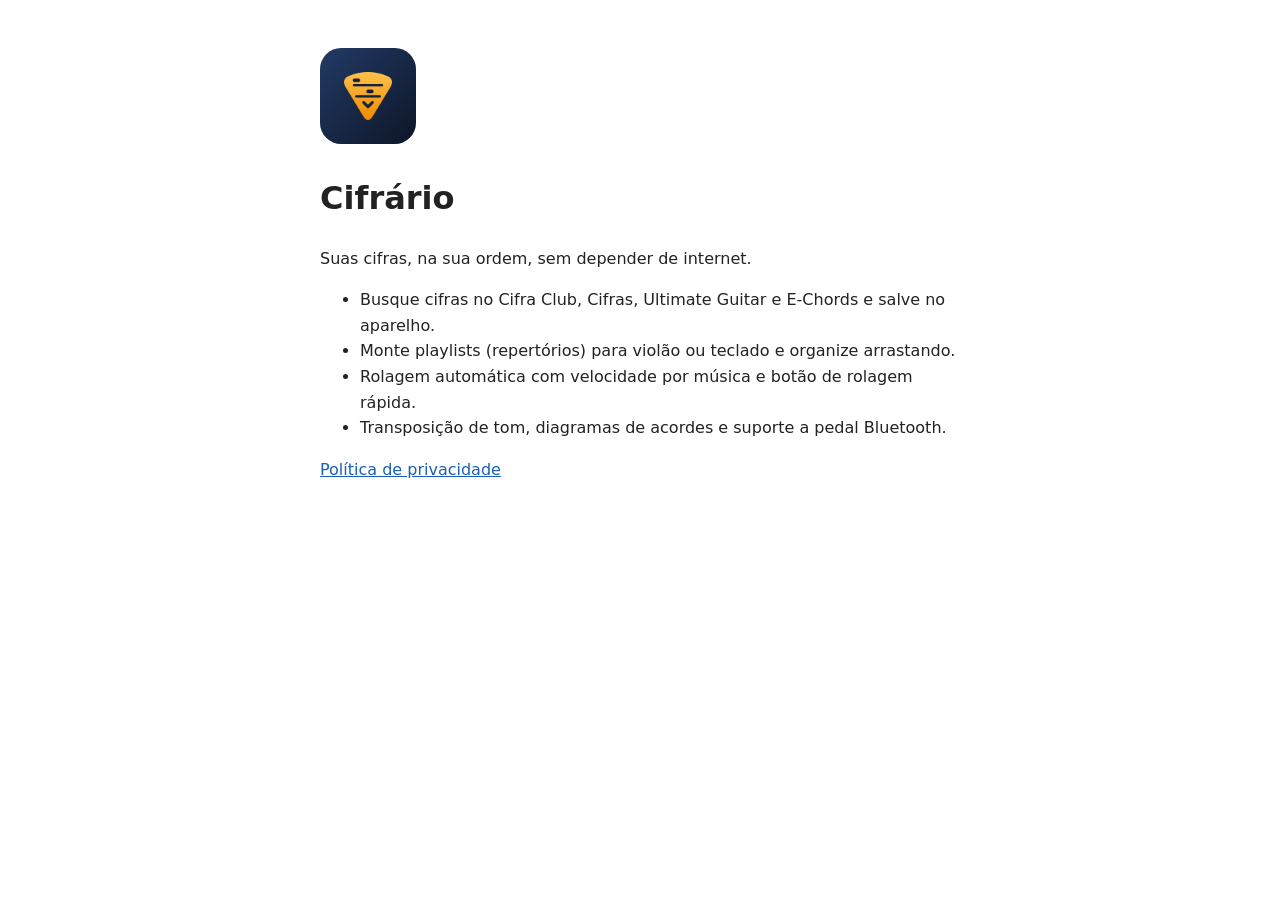
<file: cifrario/index.html>
<!doctype html>
<html lang="pt-BR">
<head>
<meta charset="utf-8">
<meta name="viewport" content="width=device-width, initial-scale=1">
<title>Cifrário</title>
<link rel="icon" href="icone.png">
<style>body{font-family:system-ui,sans-serif;max-width:640px;margin:48px auto;padding:0 16px;line-height:1.6;color:#222;background:#fff}a{color:#1a5fb4}img{border-radius:22%}</style>
</head>
<body>
<img src="icone.png" width="96" height="96" alt="Ícone do Cifrário">
<h1>Cifrário</h1>
<p>Suas cifras, na sua ordem, sem depender de internet.</p>
<ul>
<li>Busque cifras no Cifra Club, Cifras, Ultimate Guitar e E-Chords e salve no aparelho.</li>
<li>Monte playlists (repertórios) para violão ou teclado e organize arrastando.</li>
<li>Rolagem automática com velocidade por música e botão de rolagem rápida.</li>
<li>Transposição de tom, diagramas de acordes e suporte a pedal Bluetooth.</li>
</ul>
<p><a href="privacidade.html">Política de privacidade</a></p>
</body>
</html>
</file>
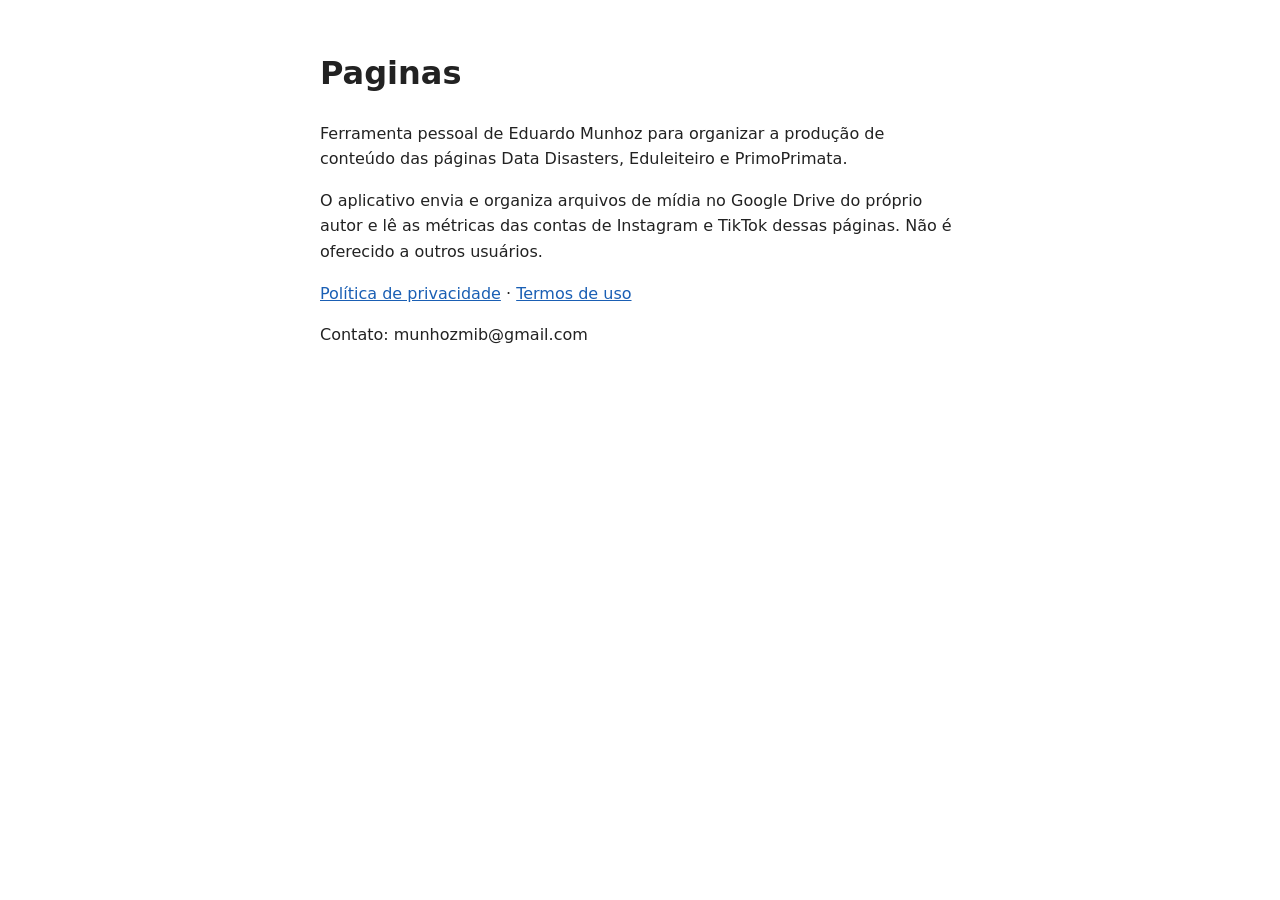
<file: paginas/index.html>
<!doctype html>
<html lang="pt-BR">
<head>
<meta charset="utf-8">
<meta name="viewport" content="width=device-width, initial-scale=1">
<title>Paginas</title>
<style>body{font-family:system-ui,sans-serif;max-width:640px;margin:48px auto;padding:0 16px;line-height:1.6;color:#222;background:#fff}a{color:#1a5fb4}</style>
</head>
<body>
<h1>Paginas</h1>
<div id="retorno" hidden style="border:2px solid #1a5fb4;border-radius:8px;padding:12px 16px;margin:16px 0;background:#eef4fd">
<b>Autorização recebida.</b> Copie o endereço completo desta página (barra do navegador) e cole no terminal que pediu.
<button type="button" id="copiar" style="margin-top:8px;padding:6px 12px;cursor:pointer">Copiar endereço</button>
</div>
<script>
  const q = new URLSearchParams(location.search);
  if (q.has("code") || q.has("error")) {
    const r = document.getElementById("retorno"); r.hidden = false;
    if (q.has("error")) r.querySelector("b").textContent = "A autorização foi recusada: " + (q.get("error_description") || q.get("error"));
    document.getElementById("copiar").onclick = async (e) => { try { await navigator.clipboard.writeText(location.href); e.target.textContent = "Copiado!"; } catch { e.target.textContent = "Copie pela barra do navegador"; } };
  }
</script>

<p>Ferramenta pessoal de Eduardo Munhoz para organizar a produção de conteúdo das páginas Data Disasters, Eduleiteiro e PrimoPrimata.</p>
<p>O aplicativo envia e organiza arquivos de mídia no Google Drive do próprio autor e lê as métricas das contas de Instagram e TikTok dessas páginas. Não é oferecido a outros usuários.</p>
<p><a href="privacidade.html">Política de privacidade</a> · <a href="termos.html">Termos de uso</a></p>
<p>Contato: munhozmib@gmail.com</p>
</body>
</html>
</file>
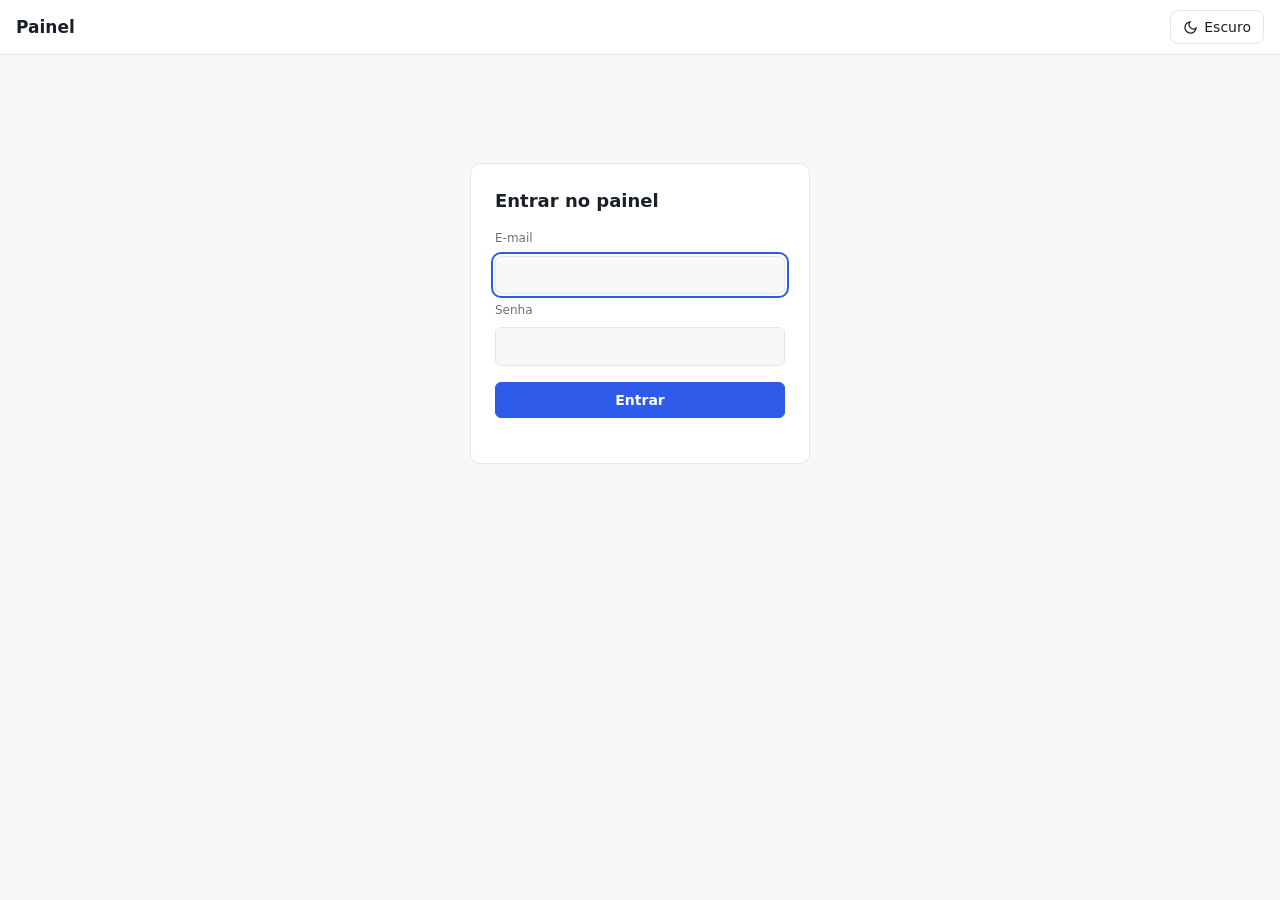
<file: painel/index.html>
<!doctype html>
<html lang="pt-BR">
<head>
<meta charset="utf-8">
<meta name="viewport" content="width=device-width, initial-scale=1, viewport-fit=cover">
<meta name="robots" content="noindex, nofollow">
<title>Painel das páginas</title>
<link rel="stylesheet" href="estilo.css">
<script>
  // Aplica o tema guardado antes de desenhar a página, para não piscar.
  try { const t = localStorage.getItem("paginas-tema"); if (t === "dark" || t === "light") document.documentElement.dataset.theme = t; } catch {}
</script>
</head>
<body>
<header class="top">
  <div class="wrap">
    <h1>Painel</h1>
    <select id="pagina" class="pagina" aria-label="Página" hidden></select>
    <span class="sp"></span>
    <span class="coletor" id="coletor"></span>
    <button class="btn-sec" id="tema" type="button"></button>
    <button class="btn-sec" id="sair" type="button" hidden>Sair</button>
  </div>
</header>

<main class="wrap" id="entrar" hidden>
  <form class="login" id="form-login">
    <h2>Entrar no painel</h2>
    <label for="usuario">E-mail</label>
    <input id="usuario" type="email" autocomplete="username" required>
    <label for="senha">Senha</label>
    <input id="senha" type="password" autocomplete="current-password" required>
    <button type="submit" class="btn">Entrar</button>
    <p class="erro" id="erro-login" role="alert"></p>
  </form>
</main>

<main class="wrap" id="painel" hidden>
  <section class="kpis" id="kpis" aria-label="Resumo"></section>
  <div class="tools">
    <button class="f" data-p="30" aria-pressed="true">30 dias</button>
    <button class="f" data-p="tudo" aria-pressed="false">Tudo</button>
    <span class="div"></span>
    <button class="f" data-f="todos" aria-pressed="true">Todos</button>
    <button class="f" data-f="prod" aria-pressed="false">Em produção</button>
    <button class="f" data-f="fin" aria-pressed="false">Sem publicar</button>
    <button class="f" data-f="pub" aria-pressed="false">Publicados</button>
    <button class="f" data-f="sem" aria-pressed="false">Sem cadastro</button>
    <button class="f" data-f="desc" aria-pressed="false">Descartados</button>
    <span class="sp"></span>
    <span class="count" id="cont"></span>
    <input id="busca" type="search" placeholder="Buscar título ou ID" aria-label="Buscar">
  </div>
  <div id="view"><p class="wait">Carregando…</p></div>
</main>

<script src="vendor/supabase.min.js"></script>
<script src="app.js"></script>
</body>
</html>
</file>
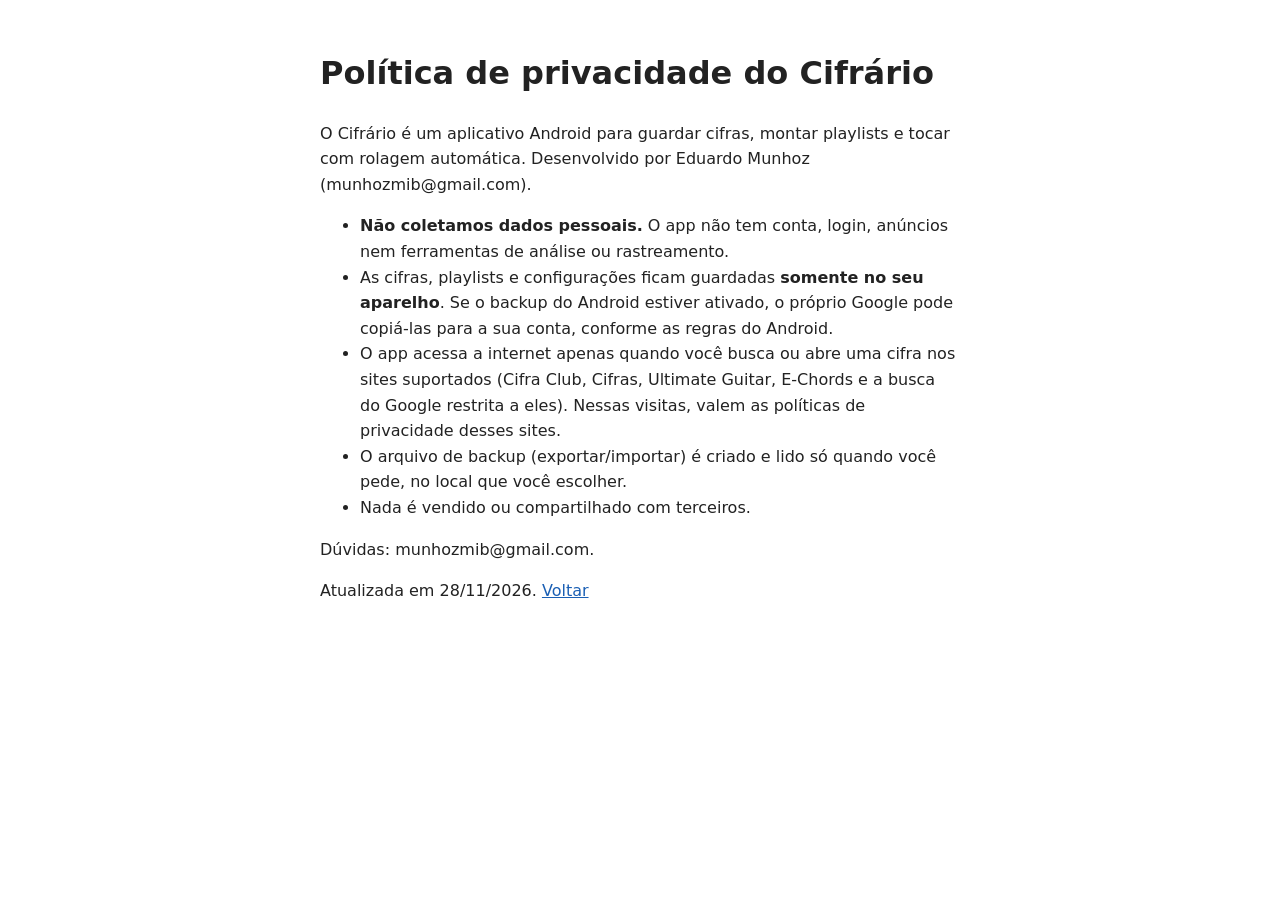
<file: cifrario/privacidade.html>
<!doctype html>
<html lang="pt-BR">
<head>
<meta charset="utf-8">
<meta name="viewport" content="width=device-width, initial-scale=1">
<title>Cifrário: privacidade</title>
<style>body{font-family:system-ui,sans-serif;max-width:640px;margin:48px auto;padding:0 16px;line-height:1.6;color:#222;background:#fff}a{color:#1a5fb4}</style>
</head>
<body>
<h1>Política de privacidade do Cifrário</h1>
<p>O Cifrário é um aplicativo Android para guardar cifras, montar playlists e tocar com rolagem automática. Desenvolvido por Eduardo Munhoz (munhozmib@gmail.com).</p>
<ul>
<li><strong>Não coletamos dados pessoais.</strong> O app não tem conta, login, anúncios nem ferramentas de análise ou rastreamento.</li>
<li>As cifras, playlists e configurações ficam guardadas <strong>somente no seu aparelho</strong>. Se o backup do Android estiver ativado, o próprio Google pode copiá-las para a sua conta, conforme as regras do Android.</li>
<li>O app acessa a internet apenas quando você busca ou abre uma cifra nos sites suportados (Cifra Club, Cifras, Ultimate Guitar, E-Chords e a busca do Google restrita a eles). Nessas visitas, valem as políticas de privacidade desses sites.</li>
<li>O arquivo de backup (exportar/importar) é criado e lido só quando você pede, no local que você escolher.</li>
<li>Nada é vendido ou compartilhado com terceiros.</li>
</ul>
<p>Dúvidas: munhozmib@gmail.com.</p>
<p>Atualizada em 28/11/2026. <a href="index.html">Voltar</a></p>
</body>
</html>
</file>
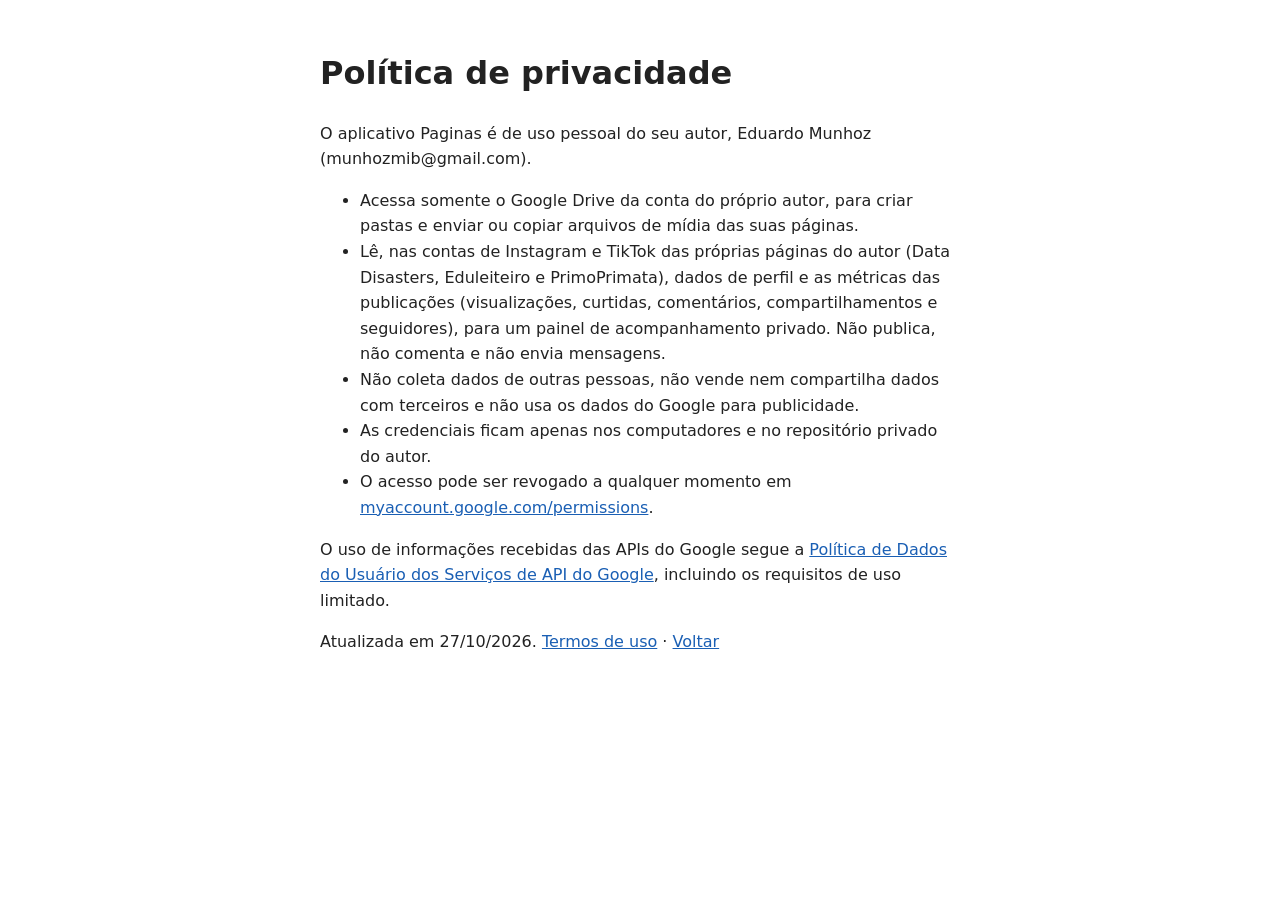
<file: paginas/privacidade.html>
<!doctype html>
<html lang="pt-BR">
<head>
<meta charset="utf-8">
<meta name="viewport" content="width=device-width, initial-scale=1">
<title>Paginas: privacidade</title>
<style>body{font-family:system-ui,sans-serif;max-width:640px;margin:48px auto;padding:0 16px;line-height:1.6;color:#222;background:#fff}a{color:#1a5fb4}</style>
</head>
<body>
<h1>Política de privacidade</h1>
<p>O aplicativo Paginas é de uso pessoal do seu autor, Eduardo Munhoz (munhozmib@gmail.com).</p>
<ul>
<li>Acessa somente o Google Drive da conta do próprio autor, para criar pastas e enviar ou copiar arquivos de mídia das suas páginas.</li>
<li>Lê, nas contas de Instagram e TikTok das próprias páginas do autor (Data Disasters, Eduleiteiro e PrimoPrimata), dados de perfil e as métricas das publicações (visualizações, curtidas, comentários, compartilhamentos e seguidores), para um painel de acompanhamento privado. Não publica, não comenta e não envia mensagens.</li>
<li>Não coleta dados de outras pessoas, não vende nem compartilha dados com terceiros e não usa os dados do Google para publicidade.</li>
<li>As credenciais ficam apenas nos computadores e no repositório privado do autor.</li>
<li>O acesso pode ser revogado a qualquer momento em <a href="https://myaccount.google.com/permissions">myaccount.google.com/permissions</a>.</li>
</ul>
<p>O uso de informações recebidas das APIs do Google segue a <a href="https://developers.google.com/terms/api-services-user-data-policy">Política de Dados do Usuário dos Serviços de API do Google</a>, incluindo os requisitos de uso limitado.</p>
<p>Atualizada em 27/10/2026. <a href="termos.html">Termos de uso</a> · <a href="index.html">Voltar</a></p>
</body>
</html>
</file>
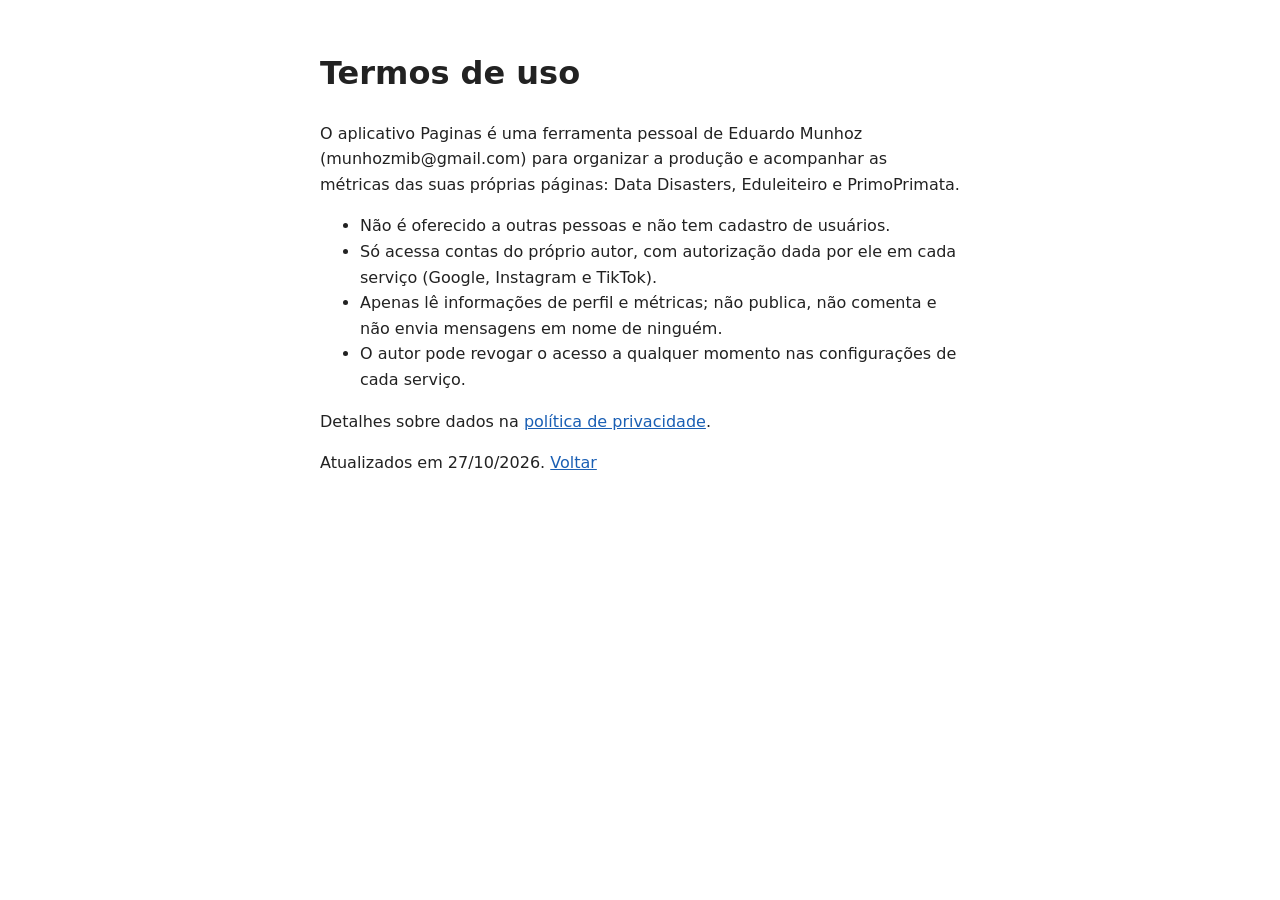
<file: paginas/termos.html>
<!doctype html>
<html lang="pt-BR">
<head>
<meta charset="utf-8">
<meta name="viewport" content="width=device-width, initial-scale=1">
<title>Paginas: termos de uso</title>
<style>body{font-family:system-ui,sans-serif;max-width:640px;margin:48px auto;padding:0 16px;line-height:1.6;color:#222;background:#fff}a{color:#1a5fb4}</style>
</head>
<body>
<h1>Termos de uso</h1>
<p>O aplicativo Paginas é uma ferramenta pessoal de Eduardo Munhoz (munhozmib@gmail.com) para organizar a produção e acompanhar as métricas das suas próprias páginas: Data Disasters, Eduleiteiro e PrimoPrimata.</p>
<ul>
<li>Não é oferecido a outras pessoas e não tem cadastro de usuários.</li>
<li>Só acessa contas do próprio autor, com autorização dada por ele em cada serviço (Google, Instagram e TikTok).</li>
<li>Apenas lê informações de perfil e métricas; não publica, não comenta e não envia mensagens em nome de ninguém.</li>
<li>O autor pode revogar o acesso a qualquer momento nas configurações de cada serviço.</li>
</ul>
<p>Detalhes sobre dados na <a href="privacidade.html">política de privacidade</a>.</p>
<p>Atualizados em 27/10/2026. <a href="index.html">Voltar</a></p>
</body>
</html>
</file>
<file: painel/estilo.css>
/* Painel das páginas (DataDisasters, Eduleiteiro, PrimoPrimata), adaptado do painel do Futelupa: cards de resumo,
   tabela compacta com links em ícones, números com intensidade de cor e linha que expande com os detalhes. */
:root {
  --bg: #F7F8FA; --surface: #FFFFFF; --surface-2: #F0F2F5; --line: #E3E6EB; --fg: #1A1F29; --muted: #69707D; --faint: #B9BEC7;
  --accent: #2F5BEA; --accent-soft: #E6ECFD; --on-accent: #FFFFFF;
  --ok: #1F8A4C; --ok-soft: #E3F4EA; --warn: #A15C00; --warn-soft: #FCF0DC; --neutral-soft: #ECEEF2;
  --ig: #C2570C; --tt: #2563EB; --yt: #BE123C; --heat: 101 163 13;
  --font-ui: "IBM Plex Sans", system-ui, -apple-system, "Segoe UI", sans-serif;
  --font-num: "IBM Plex Mono", ui-monospace, "SFMono-Regular", Consolas, monospace;
  color-scheme: light;
}
@media (prefers-color-scheme: dark) { :root:not([data-theme="light"]) {
  --bg: #0A0F1C; --surface: #121A2E; --surface-2: #18223A; --line: #26314D; --fg: #F4F6FA; --muted: #8A93A6; --faint: #3A4563;
  --accent: #C8FF3D; --accent-soft: #2A3A1E; --on-accent: #0A0F1C;
  --ok: #4CC782; --ok-soft: #173325; --warn: #FFC233; --warn-soft: #3A2E12; --neutral-soft: #1E2840;
  --ig: #FB923C; --tt: #60A5FA; --yt: #FB7185; --heat: 200 255 61; color-scheme: dark; } }
:root[data-theme="dark"] {
  --bg: #0A0F1C; --surface: #121A2E; --surface-2: #18223A; --line: #26314D; --fg: #F4F6FA; --muted: #8A93A6; --faint: #3A4563;
  --accent: #C8FF3D; --accent-soft: #2A3A1E; --on-accent: #0A0F1C;
  --ok: #4CC782; --ok-soft: #173325; --warn: #FFC233; --warn-soft: #3A2E12; --neutral-soft: #1E2840;
  --ig: #FB923C; --tt: #60A5FA; --yt: #FB7185; --heat: 200 255 61; color-scheme: dark; }

* { box-sizing: border-box; }
[hidden] { display: none !important; }
html, body { background: var(--bg); }
body { margin: 0; color: var(--fg); font-family: var(--font-ui); font-size: 14px; line-height: 1.45; }
button, input, select { font: inherit; color: inherit; }
a { color: inherit; }
:focus-visible { outline: 2px solid var(--accent); outline-offset: 2px; }
.wrap { max-width: 1600px; margin: 0 auto; padding-left: max(16px, env(safe-area-inset-left, 0px)); padding-right: max(16px, env(safe-area-inset-right, 0px)); }
.wait { color: var(--muted); font-size: 12px; }
.ig-t { color: var(--ig); } .tt-t { color: var(--tt); } .yt-t { color: var(--yt); }

.top { position: sticky; top: 0; z-index: 6; background: var(--surface); border-bottom: 1px solid var(--line); padding-top: env(safe-area-inset-top, 0px); }
.top .wrap { display: flex; align-items: center; gap: 12px; padding-block: 10px; }
.top h1 { margin: 0; font-size: 17px; font-weight: 600; }
.top .sp { flex: 1; }
.pagina { border: 1px solid var(--line); background: var(--surface-2); border-radius: 8px; padding: 6px 10px; font-weight: 600; cursor: pointer; }
.pg { font-size: 12px; color: var(--muted); white-space: nowrap; }
.coletor { font-size: 12px; color: var(--muted); }
.coletor.alerta { color: var(--warn); }
.btn-sec { border: 1px solid var(--line); background: none; border-radius: 8px; padding: 6px 12px; cursor: pointer; display: inline-flex; gap: 6px; align-items: center; }
.btn-sec svg { width: 15px; height: 15px; }
.btn { border: 1px solid var(--accent); background: var(--accent); color: var(--on-accent); border-radius: 6px; padding: 7px 14px; cursor: pointer; font-weight: 600; }
.btn[disabled] { opacity: .6; cursor: progress; }

/* Login */
.login { max-width: 340px; margin: 12vh auto 0; background: var(--surface); border: 1px solid var(--line); border-radius: 10px; padding: 24px; display: grid; gap: 8px; }
.login h2 { margin: 0 0 8px; font-size: 18px; }
.login label { font-size: 12px; color: var(--muted); }
.login input { border: 1px solid var(--line); background: var(--bg); border-radius: 6px; padding: 8px 10px; }
.login .btn { margin-top: 8px; }
.erro { color: var(--warn); font-size: 13px; margin: 0; min-height: 1em; }

main#painel { padding-block: 20px 56px; display: grid; gap: 20px; }

/* Cards do resumo */
.kpis { display: grid; grid-template-columns: minmax(200px, .7fr) minmax(0, 1.6fr) minmax(0, 1.4fr); gap: 12px; }
.kpi { background: var(--surface); border: 1px solid var(--line); border-radius: 8px; padding: 14px 16px; display: grid; gap: 10px; align-content: start; min-width: 0; }
.kpi > span { color: var(--muted); font-size: 12px; display: flex; justify-content: space-between; gap: 8px; }
.kpi.tot { gap: 12px; }
.tb { display: grid; grid-template-columns: 1fr auto; gap: 3px 8px; align-items: baseline; }
.tb + .tb { border-top: 1px solid var(--line); padding-top: 10px; }
.tb > span:first-child { color: var(--muted); font-size: 12px; } .tb > span i { font-style: normal; opacity: .7; }
.tb > b { font-family: var(--font-num); font-weight: 500; font-size: 20px; text-align: right; }
.tb .gain { grid-column: 1 / -1; text-align: right; font-style: normal; color: var(--ok); font-size: 11px; font-family: var(--font-num); margin-top: -3px; }
.tb .bar { grid-column: 1 / -1; display: flex; height: 5px; border-radius: 3px; overflow: hidden; background: var(--line); }
.tb small { grid-column: 1 / -1; display: flex; justify-content: space-between; font-size: 12px; font-family: var(--font-num); }
.kpi > span i { font-style: normal; }
.kpi .seg { display: flex; gap: 6px; margin-top: -4px; }
.kpi .seg .f { padding: 3px 10px; font-size: 12px; }
.top5 { list-style: none; margin: 0; padding: 0; display: grid; gap: 8px; counter-reset: t; }
.top5 li { display: grid; grid-template-columns: 14px minmax(0, 1fr) 120px 58px; gap: 10px; align-items: center; counter-increment: t; font-size: 13px; }
.top5 li::before { content: counter(t); color: var(--muted); font-family: var(--font-num); }
.t5 { display: grid; min-width: 0; } .t5 b { font-weight: 500; overflow: hidden; text-overflow: ellipsis; white-space: nowrap; }
.t5 small, .t5b small { font-size: 11px; color: var(--muted); }
.t5b { display: grid; gap: 2px; } .t5b small { display: flex; justify-content: space-between; font-family: var(--font-num); }
.t5b .bar { display: flex; height: 6px; border-radius: 3px; overflow: hidden; background: var(--line); }
.t5n { font-family: var(--font-num); font-weight: 500; font-size: 15px; text-align: right; white-space: nowrap; }
.mapa { display: grid; grid-template-columns: 30px repeat(24, minmax(0, 1fr)); gap: 2px; align-items: center; font-size: 11px; color: var(--muted); }
.mapa small { font-size: 10px; font-family: var(--font-num); }
.mapa i { height: 22px; border-radius: 3px; background: rgb(var(--heat) / var(--h)); }
.mapa i.vazio { background: var(--surface-2); }

/* Ferramentas */
.tools { display: flex; flex-wrap: wrap; gap: 8px; align-items: center; }
.tools .sp { flex: 1; }
.tools .div { width: 1px; height: 22px; background: var(--line); }
.tools input { border: 1px solid var(--line); background: var(--surface); border-radius: 6px; padding: 7px 12px; min-width: 0; width: 240px; max-width: 100%; }
.f { border: 1px solid var(--line); background: var(--surface); border-radius: 999px; padding: 5px 12px; cursor: pointer; color: var(--muted); }
.f[aria-pressed="true"] { background: var(--accent-soft); border-color: var(--accent); color: var(--fg); }
.count { color: var(--muted); font-size: 12px; }

/* Tabela */
.scroll { overflow-x: auto; background: var(--surface); border: 1px solid var(--line); border-radius: 8px; }
table { width: 100%; border-collapse: collapse; min-width: 960px; font-size: 13px; }
th { text-align: left; font-weight: 500; white-space: nowrap; background: var(--surface-2); color: var(--muted); font-size: 12px; height: 36px; padding: 0 12px; border-bottom: 1px solid var(--line); }
th button { all: unset; cursor: pointer; }
th button:focus-visible { outline: 2px solid var(--accent); }
td { padding: 0 12px; height: 46px; border-bottom: 1px solid var(--line); }
.num { text-align: right; font-variant-numeric: tabular-nums; }
td.num { font-family: var(--font-num); white-space: nowrap; }
td.heat { background: rgb(var(--heat) / var(--h, 0)); }
tr.row { cursor: pointer; }
tr.row:hover td:not(.heat) { background: var(--surface-2); }
tr.row[aria-expanded="true"] td { border-bottom-color: transparent; }
tr.row[aria-expanded="true"] td:not(.heat) { background: var(--surface-2); }
.car { display: inline-block; width: 12px; color: var(--muted); transition: transform .15s; }
tr.row[aria-expanded="true"] .car { transform: rotate(90deg); color: var(--accent); }
.id { font-family: var(--font-num); color: var(--muted); white-space: nowrap; }
.t { font-weight: 500; max-width: 340px; overflow: hidden; text-overflow: ellipsis; white-space: nowrap; }
.pill { display: inline-block; font-size: 12px; padding: 1px 8px; border-radius: 999px; font-weight: 500; white-space: nowrap; }
.pill.prod { background: var(--warn-soft); color: var(--warn); }
.pill.fin { background: var(--ok-soft); color: var(--ok); }
.pill.pub { background: var(--accent-soft); color: var(--accent); }
.pill.sem { background: var(--neutral-soft); color: var(--muted); }
.pill.desc { background: var(--neutral-soft); color: var(--muted); text-decoration: line-through; }
tfoot td { font-size: 12px; color: var(--muted); height: 36px; border-bottom: 0; }
td.rede { padding-block: 6px; min-width: 120px; }
td.rede .tot { display: block; font-weight: 600; font-size: 14px; }
td.rede .cel { display: inline-grid; width: 150px; gap: 3px; vertical-align: middle; }
td.rede .bar { display: flex; height: 15px; border-radius: 4px; overflow: hidden; background: var(--line); }
td.rede .bar i { display: flex; align-items: center; justify-content: center; height: 100%; font-style: normal; font-size: 10px; font-weight: 700; color: var(--bg); }
td.rede .cel .sub { justify-content: space-between; }
.ig-b { background: var(--ig); } .tt-b { background: var(--tt); } .yt-b { background: var(--yt); }
td.rede .sub { display: flex; justify-content: flex-end; gap: 10px; font-size: 12px; font-weight: 600; }
td.rede .d { display: inline-block; width: 7px; height: 7px; border-radius: 50%; margin-right: 4px; vertical-align: middle; background: currentColor; }
tfoot td.rede .sub { margin-top: 2px; }

/* Ícones de links */
.links { display: flex; gap: 6px; }
.ico { width: 30px; height: 30px; border-radius: 7px; border: 1px solid var(--line); display: grid; place-items: center; color: var(--fg); text-decoration: none; flex: none; }
.ico svg { width: 16px; height: 16px; }
a.ico:hover { border-color: var(--accent); color: var(--accent); }
.ico.off { color: var(--faint); border-color: color-mix(in srgb, var(--line) 60%, transparent); cursor: default; }

/* Detalhe expandido */
tr.det-row > td { background: var(--surface-2); padding: 4px 16px 20px 36px; height: auto; border-bottom: 1px solid var(--line); }
.det { display: grid; grid-template-columns: minmax(0, 1.25fr) minmax(0, 1fr); gap: 28px; }
.det > div { display: grid; gap: 10px; align-content: start; min-width: 0; }
.det h3 { margin: 6px 0 0; font-size: 11px; font-weight: 600; color: var(--muted); text-transform: uppercase; letter-spacing: .08em; }
.det dl { display: grid; grid-template-columns: repeat(4, auto); justify-content: start; gap: 4px 18px; margin: 0; font-size: 12px; }
.det dt { color: var(--muted); } .det dd { margin: 0; }
.det svg.chart { width: 100%; height: auto; display: block; background: var(--surface); border: 1px solid var(--line); border-radius: 8px; }
.zoom { display: flex; flex-wrap: wrap; gap: 6px; margin-bottom: 8px; }
.zoom .f { padding: 3px 10px; font-size: 12px; }
.zoom .f[disabled] { opacity: .4; cursor: default; }
.legend { display: flex; gap: 14px; font-size: 12px; color: var(--muted); flex-wrap: wrap; }
.legend i { display: inline-block; width: 10px; height: 3px; margin-right: 6px; vertical-align: middle; }
.mt { width: 100%; min-width: 0; font-size: 13px; background: var(--surface); border: 1px solid var(--line); border-radius: 8px; border-collapse: separate; border-spacing: 0; overflow: hidden; }
.mt th { background: none; height: 30px; }
.mt th, .mt td { padding: 4px 12px; height: 30px; border-bottom: 1px solid var(--line); }
.mt tr:last-child td { border-bottom: 0; }
.mt td { text-align: right; font-family: var(--font-num); font-variant-numeric: tabular-nums; }
.mt td:first-child { text-align: left; font-family: var(--font-ui); color: var(--muted); }
.cap { background: var(--surface); border: 1px solid var(--line); border-radius: 8px; padding: 10px 12px; white-space: pre-line; font-size: 13px; }
.vincular { display: flex; flex-wrap: wrap; gap: 8px; align-items: center; }
.vincular select { border: 1px solid var(--line); background: var(--surface); border-radius: 6px; padding: 6px 8px; max-width: 100%; }

/* Celular */
.mlist { display: none; gap: 8px; }
.mi { background: var(--surface); border: 1px solid var(--line); border-radius: 8px; overflow: hidden; }
.mi-h { display: grid; gap: 6px; padding: 12px; cursor: pointer; width: 100%; border: 0; background: none; text-align: left; }
.mi .r { display: flex; justify-content: space-between; gap: 8px; align-items: center; font-size: 12px; color: var(--muted); }
.mi b { font-size: 14px; font-weight: 600; line-height: 1.3; }
.mi .nums { display: flex; gap: 6px; flex-wrap: wrap; font-family: var(--font-num); font-size: 12px; }
.mi .nums small { font-size: 11px; }
.mi .nums span { padding: 2px 6px; border-radius: 4px; background: rgb(var(--heat) / var(--h, 0)); }
.mi .links { padding: 0 12px 12px; }
.mi .det { grid-template-columns: 1fr; gap: 14px; padding: 0 12px 14px; }

@media (max-width: 1250px) { .kpis { grid-template-columns: repeat(2, minmax(0, 1fr)); } .kpi.tot { grid-column: 1 / -1; grid-template-columns: repeat(3, minmax(0, 1fr)); gap: 20px; } .tb + .tb { border-top: 0; padding-top: 0; } }
@media (max-width: 900px) { .kpis { grid-template-columns: minmax(0, 1fr); } }
@media (max-width: 700px) {
  .scroll { display: none; } .mlist { display: grid; }
  .tools input { width: 100%; } .tools .div, .tools .sp { display: none; }
  .det dl { grid-template-columns: auto 1fr; }
  .coletor { display: none; }
}
@media (max-width: 520px) { .kpi.tot { grid-template-columns: minmax(0, 1fr); gap: 12px; } .tb + .tb { border-top: 1px solid var(--line); padding-top: 10px; } .top5 li { grid-template-columns: 14px minmax(0, 1fr) 64px; } .t5b { display: none; } .mapa { gap: 1px; } .mapa small { font-size: 8px; } .kpi { padding: 12px; } }
@media (prefers-reduced-motion: reduce) { * { transition: none !important; } }
</file>
